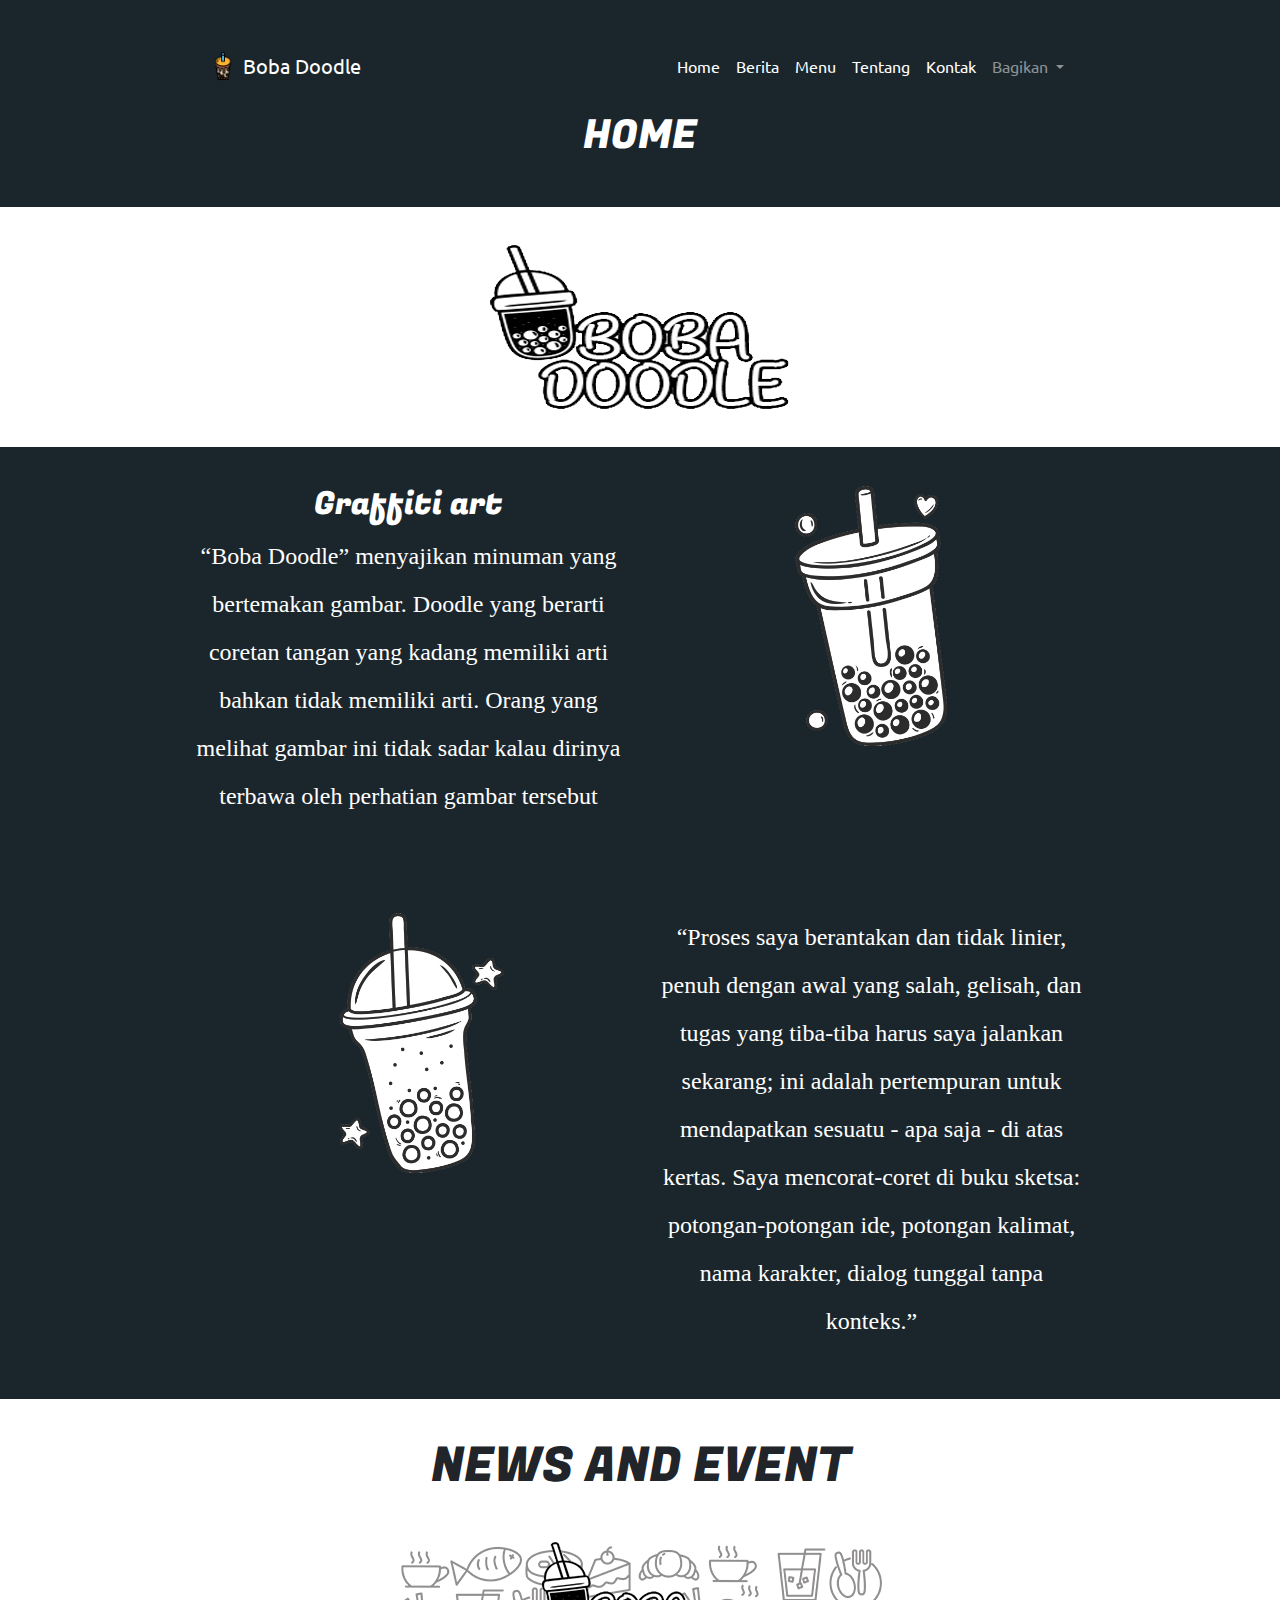
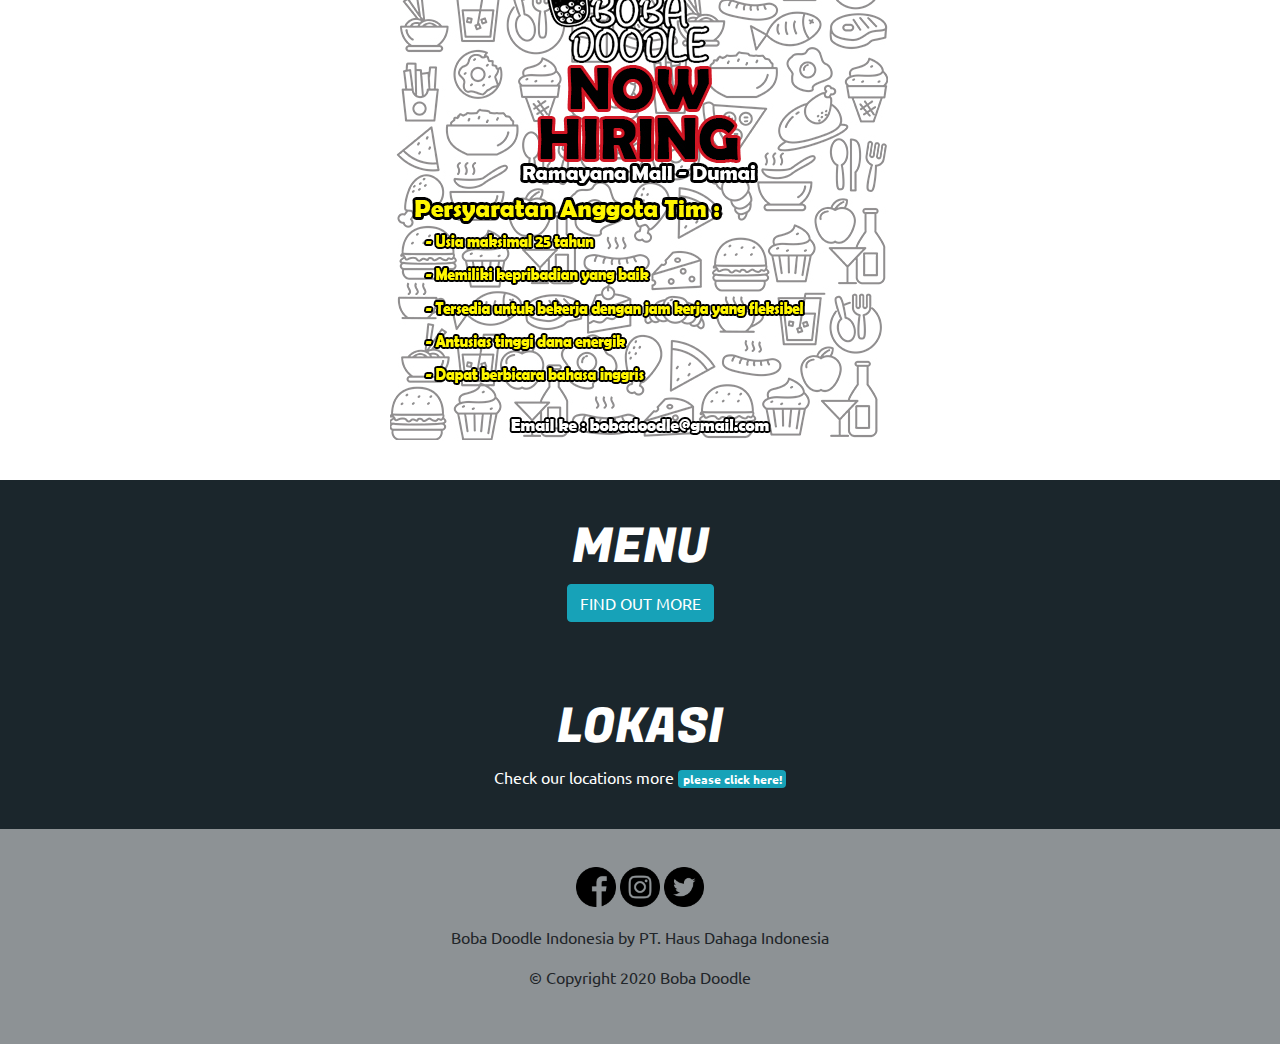
<file: index.html>
<!DOCTYPE html>
<html>
<head>
	<title>Boba Doodle Indonesia</title>
	<!-- Required meta tags -->
    <meta charset="utf-8">
	
	 <!-- CSS Stylesheets -->
  	<link rel="stylesheet" href="https://maxcdn.bootstrapcdn.com/bootstrap/4.0.0/css/bootstrap.min.css" integrity="sha384-Gn5384xqQ1aoWXA+058RXPxPg6fy4IWvTNh0E263XmFcJlSAwiGgFAW/dAiS6JXm" crossorigin="anonymous">

 	 <link rel="stylesheet" href="styles.css">

	<!--JS Bootstrap-->
	<script src="https://code.jquery.com/jquery-3.5.1.slim.min.js" integrity="sha384-DfXdz2htPH0lsSSs5nCTpuj/zy4C+OGpamoFVy38MVBnE+IbbVYUew+OrCXaRkfj" crossorigin="anonymous"></script>
	<script src="https://cdn.jsdelivr.net/npm/popper.js@1.16.0/dist/umd/popper.min.js" integrity="sha384-Q6E9RHvbIyZFJoft+2mJbHaEWldlvI9IOYy5n3zV9zzTtmI3UksdQRVvoxMfooAo" crossorigin="anonymous"></script>
	<script src="https://stackpath.bootstrapcdn.com/bootstrap/4.5.0/js/bootstrap.min.js" integrity="sha384-OgVRvuATP1z7JjHLkuOU7Xw704+h835Lr+6QL9UvYjZE3Ipu6Tp75j7Bh/kR0JKI" crossorigin="anonymous"></script>

	<!--Favicon-->
	<link rel="icon" type="text/css" href="images/Favicon/favicon.ico">

	<!--Font-->
	<link href="https://fonts.googleapis.com/css2?family=Arvo&family=Coming+Soon&family=Fugaz+One&family=Permanent+Marker&family=Ubuntu&display=swap" rel="stylesheet">

</head>

<body>

	<section id="menu-bar">
	<div class="container-fluid">
	<!--Navbar-->
	<nav class="navbar navbar-expand-lg navbar-dark">
		<a class="navbar-brand" href="index.html"> 
			<img src="images/drink.png" width="30"height="30" class="d-inline-block align-top" alt="" loading="lazy">
			Boba Doodle
		</a>
		<button class="navbar-toggler" type="button" data-toggle="collapse" data-target="#navbarSupportedContent" aria-controls="navbarSupportedContent" aria-expanded="false" aria-label="Toggle navigation">
    		<span class="navbar-toggler-icon"></span>
  		</button>

  		<div class="collapse navbar-collapse" id="navbarSupportedContent">
  			<ul class="navbar-nav ml-auto">
  				<li class="nav-item active">
  					<a class="nav-link" href="index.html">Home</a>
  				</li>
				
				<li class="nav-item active">
  					<a class="nav-link" href="Berita.html">Berita</a>
  				</li>

  				<li class="nav-item active">
  					<a class="nav-link" href="Menu.html">Menu</a>
  				</li>

  				<li class="nav-item active">
  					<a class="nav-link" href="Tentang.html">Tentang</a>
  				</li>

  				<li class="nav-item active">
  					<a class="nav-link" href="Kontak.html">Kontak</a>
  				</li>

  				<li class="nav-item dropdown">
        		<a class="nav-link dropdown-toggle" href="#" id="navbarDropdown" role="button" data-toggle="dropdown" aria-haspopup="true" aria-expanded="false">
          		Bagikan
        		</a>

        		<div class="dropdown-menu" aria-labelledby="navbarDropdown">
        			<!--Facebook-->
          			<a class="dropdown-item" a href="https://www.facebook.com/sharer/sharer.php?u=" target="_blank">
          				<img src="https://simplesharebuttons.com/images/somacro/facebook.png" width="30" height="30" class="d-inline-block align-top" alt="" loading="lazy" alt="Facebook" />
          			Facebook
          			</a>
					
					<!-- Twitter -->
          			<a class="dropdown-item" href="https://twitter.com/intent/tweet" target="_blank">
          				<img src=https://4.bp.blogspot.com/--ISQEurz3aE/UwNI4hDaQMI/AAAAAAAAGS4/ZAgmPiM9Xpk/s1600/twitter.png" width="30" height="30" class="d-inline-block align-top" alt="Twitter" loading="lazy" alt="Facebook" />
          			Twitter
          			</a>

        		</div>
      			</li>
  			</ul>
  		</div>
	</nav>
	<h1 class="h1-heading">HOME</h1>
	</div>
	</section>

<section>
	<div class="container-fluid">
		<div class="row">
			<div class="col">
			<img src="images/Logo1.png">
			</div>
		</div>
	</div>
</section>

<section class="warna-konten">
	<div class="container-fluid">
		<div class="row">
			<div class="col">
				<h5>Graffiti art</h5>
				<p class="konten">“Boba Doodle” menyajikan minuman yang bertemakan gambar. Doodle yang berarti coretan tangan yang kadang memiliki arti bahkan tidak memiliki arti. Orang yang melihat gambar ini tidak sadar kalau dirinya terbawa oleh perhatian gambar tersebut</p>
			</div>
			<div class="col">
				<img class="top-image" src="images/Gambar2.png">
			</div>
		</div>
	</div>
</section>

<section class="warna-konten">
	<div class="container-fluid">
		<div class="row">
			<div class="col">
				<img class="top-image" src="images/Gambar1.png">
			</div>
			<div class="col">
				<p class="konten">“Proses saya berantakan dan tidak linier, penuh dengan awal yang salah, gelisah, dan tugas yang tiba-tiba harus saya jalankan sekarang; ini adalah pertempuran untuk mendapatkan sesuatu - apa saja - di atas kertas. Saya mencorat-coret di buku sketsa: potongan-potongan ide, potongan kalimat, nama karakter, dialog tunggal tanpa konteks.” </p>
			</div>
		</div>
	</div>
</section>

<section id="news-event">
	<div class="container-fluid">
	<h2>NEWS AND EVENT</h2>
	</div>
	<div id="carouselExampleControls" class="carousel slide" data-ride="carousel" data-interval= "3000";>

  	<div class="carousel-inner">
    <div class="carousel-item active">
      <img class="poster" src="images/Poster.jpg" class="d-block w-100" alt="...">
    </div>
    <div class="carousel-item">
      <img class="poster" src="images/Poster2.jpg" class="d-block w-100" alt="...">
    </div>
    <div class="carousel-item">
      <img  class="poster" src="images/Poster 2.jpg" class="d-block w-100" alt="...">
    </div>
  </div>
  <a class="carousel-control-prev" href="#carouselExampleControls" role="button" data-slide="prev">
    <span class="carousel-control-prev-icon" aria-hidden="true" ></span>
    <span class="sr-only">Previous</span>
  </a>
  <a class="carousel-control-next" href="#carouselExampleControls" role="button" data-slide="next">
    <span class="carousel-control-next-icon" aria-hidden="true" ></span>
    <span class="sr-only">Next</span>
  </a>
</div>
</section>

<section class="warna-konten">
	<div class="container-fluid">
		<h2>MENU</h2>
		<a href="Menu.html" class="btn btn-info">FIND OUT MORE</a>
	</div>
</section>

<section class="warna-konten">
	<div class="container-fluid">
		<h2>LOKASI</h2>
		<a>Check our locations more <a href="Lokasi.html" class="badge badge-info">please click here!</a></a>
	</div>
</section>

	<section>
	<footer class="footer">
	<div class="container-fluid">
		<div class="footer-icon">
			<a href="https://www.facebook.com/fmoutan">
				<img class="bottom-icon" src="images/facebook.png">
			</a>
			<a href="https://www.instagram.com/_mhdayaat/">
				<img class="bottom-icon" src="images/instagram.png">
			</a>
			<a href="https://twitter.com/_mhdayaat">
				<img class="bottom-icon" src="images/twitter.png">
			</a>
		</div>
		<div>
			<p>Boba Doodle Indonesia by PT. Haus Dahaga Indonesia</p>
			<p>© Copyright 2020 Boba Doodle</p>
		</div>
	</div>
	</footer>
	</section>
</body>
</html>
</file>
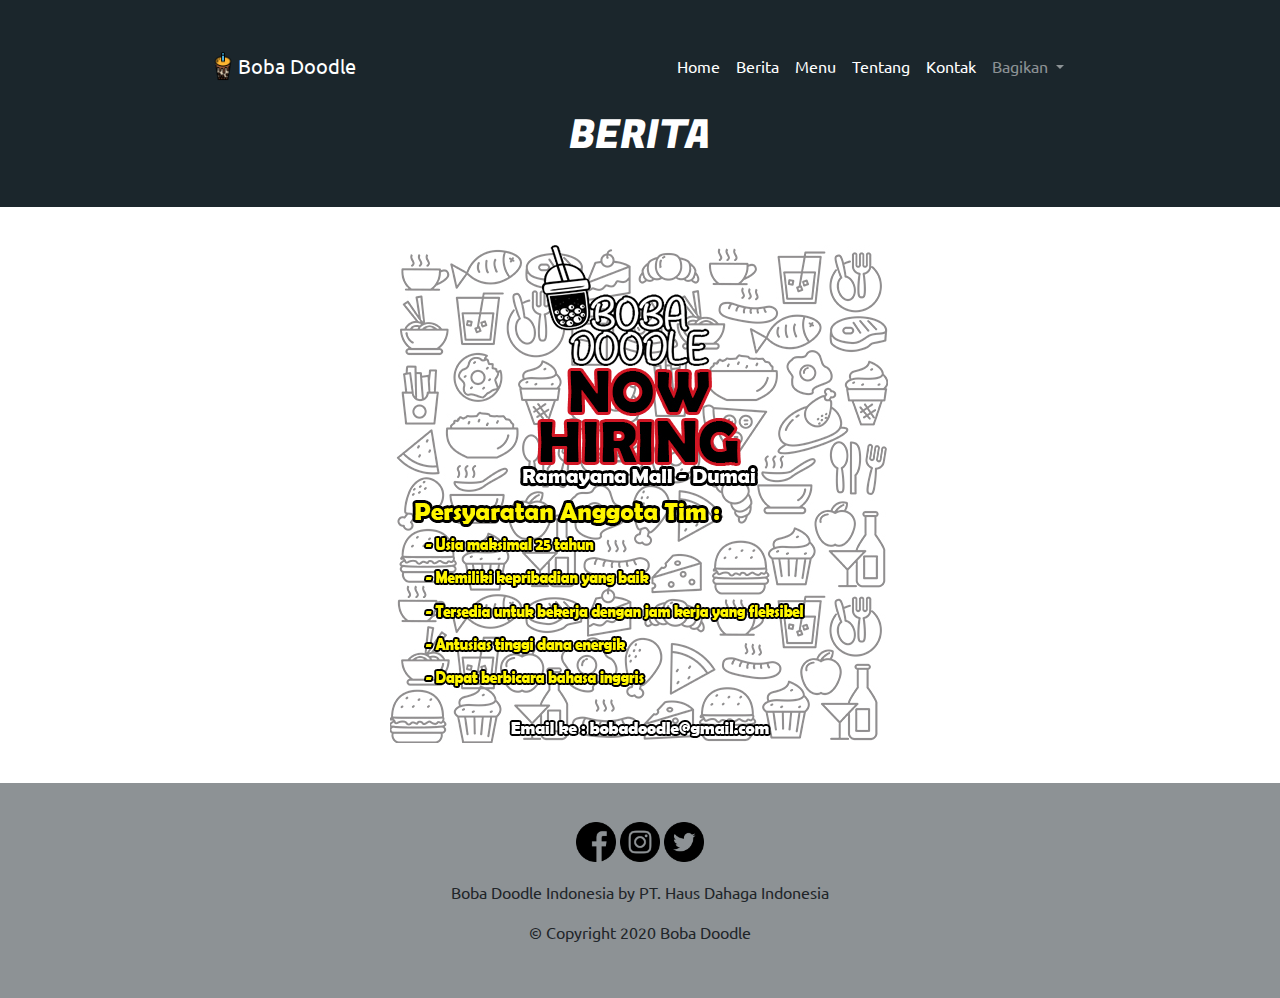
<file: Berita.html>
<!DOCTYPE html>
<html>
<head>
	<title>BERITA | Boba Doodle Indonesia</title>
	<!-- Required meta tags -->
    <meta charset="utf-8">
	
	 <!-- CSS Stylesheets -->
  	<link rel="stylesheet" href="https://maxcdn.bootstrapcdn.com/bootstrap/4.0.0/css/bootstrap.min.css" integrity="sha384-Gn5384xqQ1aoWXA+058RXPxPg6fy4IWvTNh0E263XmFcJlSAwiGgFAW/dAiS6JXm" crossorigin="anonymous">

 	 <link rel="stylesheet" href="styles.css">

	<!--JS Bootstrap-->
	<script src="https://code.jquery.com/jquery-3.5.1.slim.min.js" integrity="sha384-DfXdz2htPH0lsSSs5nCTpuj/zy4C+OGpamoFVy38MVBnE+IbbVYUew+OrCXaRkfj" crossorigin="anonymous"></script>
	<script src="https://cdn.jsdelivr.net/npm/popper.js@1.16.0/dist/umd/popper.min.js" integrity="sha384-Q6E9RHvbIyZFJoft+2mJbHaEWldlvI9IOYy5n3zV9zzTtmI3UksdQRVvoxMfooAo" crossorigin="anonymous"></script>
	<script src="https://stackpath.bootstrapcdn.com/bootstrap/4.5.0/js/bootstrap.min.js" integrity="sha384-OgVRvuATP1z7JjHLkuOU7Xw704+h835Lr+6QL9UvYjZE3Ipu6Tp75j7Bh/kR0JKI" crossorigin="anonymous"></script>

	<!--Favicon-->
	<link rel="icon" type="text/css" href="images/Favicon/favicon.ico">

	<!--Font-->
	<link href="https://fonts.googleapis.com/css2?family=Arvo&family=Coming+Soon&family=Fugaz+One&family=Permanent+Marker&family=Ubuntu&display=swap" rel="stylesheet">

</head>

<body>
	<section id="menu-bar">
	<div class="container-fluid">
	<!--Navbar-->
	<nav class="navbar navbar-expand-lg navbar-dark">
		<a class="navbar-brand" href="index.html"> 
			<img src="images/drink.png" width="30"height="30" class="d-inline-block align-top" alt="" loading="lazy">Boba Doodle
		</a>
		<button class="navbar-toggler" type="button" data-toggle="collapse" data-target="#navbarSupportedContent" aria-controls="navbarSupportedContent" aria-expanded="false" aria-label="Toggle navigation">
    		<span class="navbar-toggler-icon"></span>
  		</button>

  		<div class="collapse navbar-collapse" id="navbarSupportedContent">
  			<ul class="navbar-nav ml-auto">
  				<li class="nav-item active">
  					<a class="nav-link" href="index.html">Home</a>
  				</li>
				
				<li class="nav-item active">
  					<a class="nav-link" href="Berita.html">Berita</a>
  				</li>

  				<li class="nav-item active">
  					<a class="nav-link" href="Menu.html">Menu</a>
  				</li>

  				<li class="nav-item active">
  					<a class="nav-link" href="Tentang.html">Tentang</a>
  				</li>

  				<li class="nav-item active">
  					<a class="nav-link" href="Kontak.html">Kontak</a>
  				</li>

  				<li class="nav-item dropdown">
        		<a class="nav-link dropdown-toggle" href="#" id="navbarDropdown" role="button" data-toggle="dropdown" aria-haspopup="true" aria-expanded="false">
          		Bagikan
        		</a>

        		<div class="dropdown-menu" aria-labelledby="navbarDropdown">
        			<!--Facebook-->
          			<a class="dropdown-item" a href="https://www.facebook.com/sharer/sharer.php?u=" target="_blank">
          				<img src="https://simplesharebuttons.com/images/somacro/facebook.png" width="30" height="30" class="d-inline-block align-top" alt="" loading="lazy" alt="Facebook" />
          			Facebook
          			</a>
					
					<!-- Twitter -->
          			<a class="dropdown-item" href="https://twitter.com/intent/tweet" target="_blank">
          				<img src=https://4.bp.blogspot.com/--ISQEurz3aE/UwNI4hDaQMI/AAAAAAAAGS4/ZAgmPiM9Xpk/s1600/twitter.png" width="30" height="30" class="d-inline-block align-top" alt="Twitter" loading="lazy" alt="Facebook" />
          			Twitter
          			</a>

        		</div>
      			</li>
  			</ul>
  		</div>
	</nav>
	<h1 class="h1-heading">BERITA</h1>
	</div>
	</section>

	<section>
		<div class="container-fluid">
			<div class="row">
				<div class="col">
					<img src="images/Poster.jpg">
				</div>
			</div>
		</div>
	</section>
	
	<section>
	<footer class="footer">
	<div class="container-fluid">
		<div class="footer-icon">
			<a href="https://www.facebook.com/fmoutan">
				<img class="bottom-icon" src="images/facebook.png">
			</a>
			<a href="https://www.instagram.com/_mhdayaat/">
				<img class="bottom-icon" src="images/instagram.png">
			</a>
			<a href="https://twitter.com/_mhdayaat">
				<img class="bottom-icon" src="images/twitter.png">
			</a>
		</div>
		<div>
			<p>Boba Doodle Indonesia by PT. Haus Dahaga Indonesia</p>
			<p>© Copyright 2020 Boba Doodle</p>
		</div>
	</div>
	</footer>
	</section>

</body>
</html>
</file>
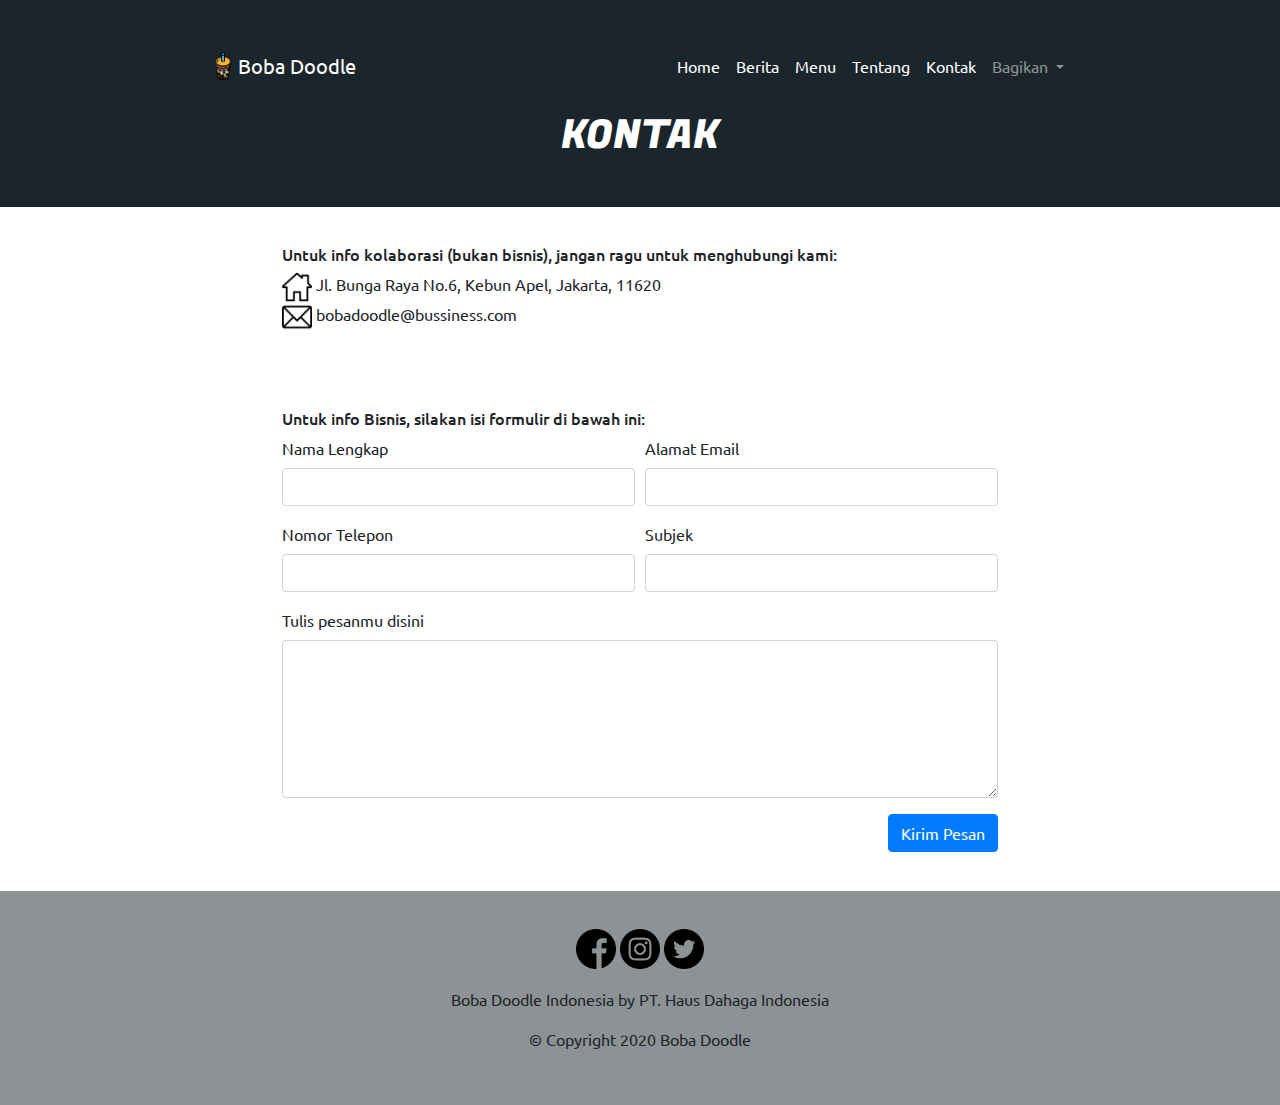
<file: Kontak.html>
<!DOCTYPE html>
<html>
<head>
	<title>KONTAK | Boba Doodle Indonesia</title>
	<!-- Required meta tags -->
    <meta charset="utf-8">
	
	 <!-- CSS Stylesheets -->
  	<link rel="stylesheet" href="https://maxcdn.bootstrapcdn.com/bootstrap/4.0.0/css/bootstrap.min.css" integrity="sha384-Gn5384xqQ1aoWXA+058RXPxPg6fy4IWvTNh0E263XmFcJlSAwiGgFAW/dAiS6JXm" crossorigin="anonymous">

 	 <link rel="stylesheet" href="styles.css">

	<!--JS Bootstrap-->
	<script src="https://code.jquery.com/jquery-3.5.1.slim.min.js" integrity="sha384-DfXdz2htPH0lsSSs5nCTpuj/zy4C+OGpamoFVy38MVBnE+IbbVYUew+OrCXaRkfj" crossorigin="anonymous"></script>
	<script src="https://cdn.jsdelivr.net/npm/popper.js@1.16.0/dist/umd/popper.min.js" integrity="sha384-Q6E9RHvbIyZFJoft+2mJbHaEWldlvI9IOYy5n3zV9zzTtmI3UksdQRVvoxMfooAo" crossorigin="anonymous"></script>
	<script src="https://stackpath.bootstrapcdn.com/bootstrap/4.5.0/js/bootstrap.min.js" integrity="sha384-OgVRvuATP1z7JjHLkuOU7Xw704+h835Lr+6QL9UvYjZE3Ipu6Tp75j7Bh/kR0JKI" crossorigin="anonymous"></script>

	<!--Favicon-->
	<link rel="icon" type="text/css" href="images/Favicon/favicon.ico"> 

	<!--Font-->
	<link href="https://fonts.googleapis.com/css2?family=Arvo&family=Coming+Soon&family=Fugaz+One&family=Permanent+Marker&family=Ubuntu&display=swap" rel="stylesheet">
	
</head>
<body>

	<section id="menu-bar">
	<div class="container-fluid">
	<!--Navbar-->
	<nav class="navbar navbar-expand-lg navbar-dark">
		<a class="navbar-brand" href="index.html"> 
			<img src="images/drink.png" width="30"height="30" class="d-inline-block align-top" alt="" loading="lazy">Boba Doodle
		</a>
		<button class="navbar-toggler" type="button" data-toggle="collapse" data-target="#navbarSupportedContent" aria-controls="navbarSupportedContent" aria-expanded="false" aria-label="Toggle navigation">
    		<span class="navbar-toggler-icon"></span>
  		</button>

  		<div class="collapse navbar-collapse" id="navbarSupportedContent">
  			<ul class="navbar-nav ml-auto">
  				<li class="nav-item active">
  					<a class="nav-link" href="index.html">Home</a>
  				</li>

  				<li class="nav-item active">
  					<a class="nav-link" href="Berita.html">Berita</a>
  				</li>

  				<li class="nav-item active">
  					<a class="nav-link" href="Menu.html">Menu</a>
  				</li>

  				<li class="nav-item active">
  					<a class="nav-link" href="Tentang.html">Tentang</a>
  				</li>

  				<li class="nav-item active">
  					<a class="nav-link" href="Kontak.html">Kontak</a>
  				</li>

  				<li class="nav-item dropdown">
        		<a class="nav-link dropdown-toggle" href="#" id="navbarDropdown" role="button" data-toggle="dropdown" aria-haspopup="true" aria-expanded="false">
          		Bagikan
        		</a>

        		<div class="dropdown-menu" aria-labelledby="navbarDropdown">
        			<!--Facebook-->
          			<a class="dropdown-item" a href="https://www.facebook.com/sharer/sharer.php?u=" target="_blank">
          				<img src="https://simplesharebuttons.com/images/somacro/facebook.png" width="30" height="30" class="d-inline-block align-top" alt="" loading="lazy" alt="Facebook" />
          			Facebook
          			</a>
					
					<!-- Twitter -->
          			<a class="dropdown-item" href="https://twitter.com/intent/tweet" target="_blank">
          				<img src=https://4.bp.blogspot.com/--ISQEurz3aE/UwNI4hDaQMI/AAAAAAAAGS4/ZAgmPiM9Xpk/s1600/twitter.png" width="30" height="30" class="d-inline-block align-top" alt="Twitter" loading="lazy" alt="Facebook" />
          			Twitter
          			</a>

        		</div>
      			</li>
  			</ul>
  		</div>
	</nav>
	<h1 class="h1-heading">KONTAK</h1>
	</div>
	</section>

	<section>
		<div class="container-fluid">
			<div class="konten-kontak">
			<div class="row">
				<div class="col">
					<h6>Untuk info kolaborasi (bukan bisnis), jangan ragu untuk menghubungi kami:</h6>
				</div>
			</div>
			
			<div class="row">
				<div class="col">
					<img class="icon-kontak" src="images/home.png">
					<span>Jl. Bunga Raya No.6, Kebun Apel, Jakarta, 11620</span>
				</div>
			</div>

			<div class="row">
				<div class="col">
					<img class="icon-kontak" src="images/interface.png">
					<span>bobadoodle@bussiness.com</span>
				</div>
			</div>
			</div>
		</div>
	</section>

	<section>
		<div class="container-fluid">
			<div class="konten-kontak">
				<div class="row">
					<div class="col">
						<h6>Untuk info Bisnis, silakan isi formulir di bawah ini:</h6>
					</div>
				</div>
			</div>
			<div class="konten-kontak">
				<form>
					<div class="form-row">
						<div class="form-group col-md-6">
							<label for="inputNamaLengkap">
								Nama Lengkap
							</label>
							<input type="nama" name="" class="form-control" id="inputNamaLengkap">
						</div>
						<div class="form-group col-md-6">
							<label for="inputAlamatEmail">
								Alamat Email
							</label>
							<input type="email" name="" class="form-control" id="inputAlamatEmail">
						</div>
					</div>

					<div class="form-row">
						<div class="form-group col-md-6">
							<label for="inputNomorTelepon">
								Nomor Telepon
							</label>
							<input type="nomor-telepon" name="" class="form-control" id="inputNomorTelepon">
						</div>
						<div class="form-group col-md-6">
							<label for="inputSubjek">
								Subjek
							</label>
							<input type="subjek" name="" class="form-control" id="inputSubjek">
						</div>
					</div>

					<div class="form-group">
						<label for="pesanTextArea">Tulis pesanmu disini
						</label>
						<textarea class="form-control" id="pesanTextArea" rows="6"></textarea>
					</div>

					<div class="tombol-kirim">
					<button type="submit" class="btn btn-primary">Kirim Pesan</button>
					</div>

				</form>
			</div>
		</div>
	</section>

	<section>
		<footer class="footer">
	<div class="container-fluid">
		<div class="footer-icon">
			<a href="https://www.facebook.com/fmoutan">
				<img class="bottom-icon" src="images/facebook.png">
			</a>
			<a href="https://www.instagram.com/_mhdayaat/">
				<img class="bottom-icon" src="images/instagram.png">
			</a>
			<a href="https://twitter.com/_mhdayaat">
				<img class="bottom-icon" src="images/twitter.png">
			</a>
		</div>
		<div>
			<p>Boba Doodle Indonesia by PT. Haus Dahaga Indonesia</p>
			<p>© Copyright 2020 Boba Doodle</p>
		</div>
	</div>
		</footer>
	</section>

</body>
</html>
</file>
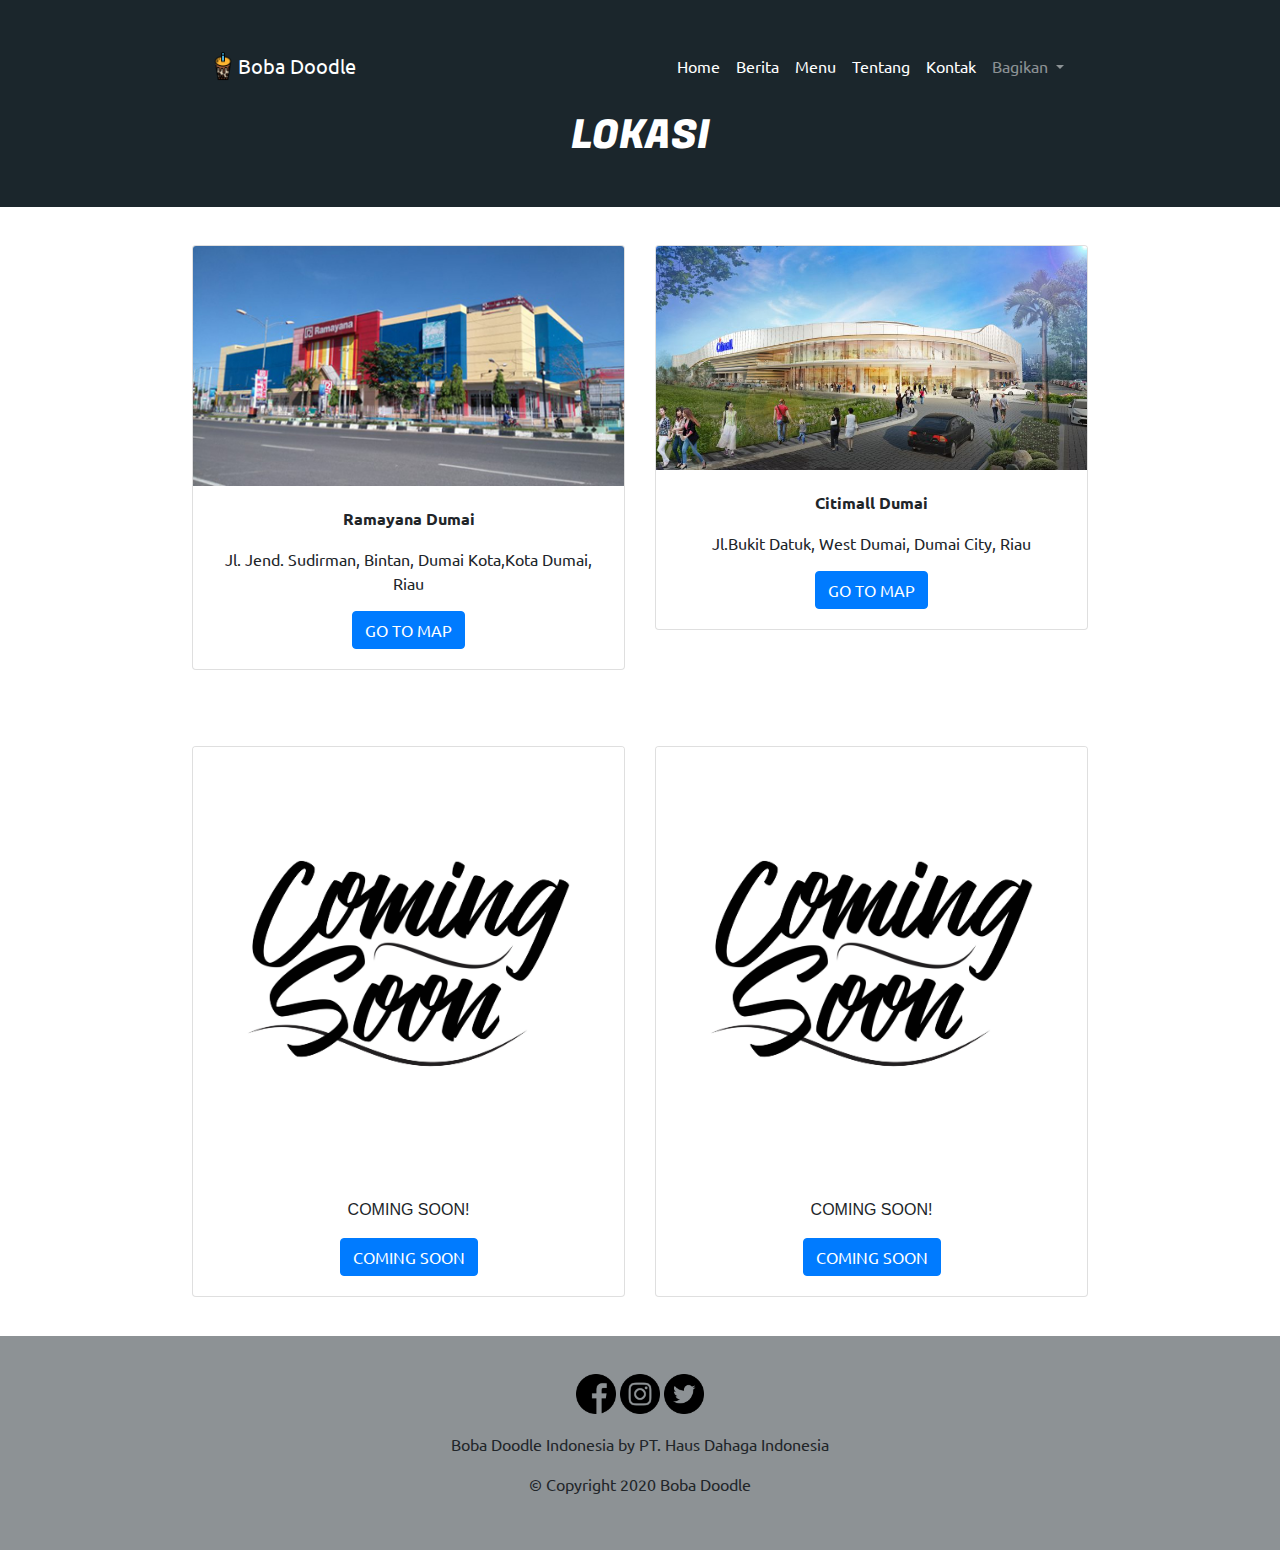
<file: Lokasi.html>
<!DOCTYPE html>
<html>
<head>
	<title>LOKASI | Boba Doodle Indonesia</title>
	<!-- Required meta tags -->
    <meta charset="utf-8">
	
	 <!-- CSS Stylesheets -->
  	<link rel="stylesheet" href="https://maxcdn.bootstrapcdn.com/bootstrap/4.0.0/css/bootstrap.min.css" integrity="sha384-Gn5384xqQ1aoWXA+058RXPxPg6fy4IWvTNh0E263XmFcJlSAwiGgFAW/dAiS6JXm" crossorigin="anonymous">

 	 <link rel="stylesheet" href="styles.css">

	<!--JS Bootstrap-->
	<script src="https://code.jquery.com/jquery-3.5.1.slim.min.js" integrity="sha384-DfXdz2htPH0lsSSs5nCTpuj/zy4C+OGpamoFVy38MVBnE+IbbVYUew+OrCXaRkfj" crossorigin="anonymous"></script>
	<script src="https://cdn.jsdelivr.net/npm/popper.js@1.16.0/dist/umd/popper.min.js" integrity="sha384-Q6E9RHvbIyZFJoft+2mJbHaEWldlvI9IOYy5n3zV9zzTtmI3UksdQRVvoxMfooAo" crossorigin="anonymous"></script>
	<script src="https://stackpath.bootstrapcdn.com/bootstrap/4.5.0/js/bootstrap.min.js" integrity="sha384-OgVRvuATP1z7JjHLkuOU7Xw704+h835Lr+6QL9UvYjZE3Ipu6Tp75j7Bh/kR0JKI" crossorigin="anonymous"></script>

	<!--Favicon-->
	<link rel="icon" type="text/css" href="images/Favicon/favicon.ico">

	<!--Font-->
	<link href="https://fonts.googleapis.com/css2?family=Arvo&family=Coming+Soon&family=Fugaz+One&family=Gochi+Hand&family=Permanent+Marker&family=Ubuntu&display=swap" rel="stylesheet">
	
</head>
<body>

	<section id="menu-bar">
	<div class="container-fluid">
	<!--Navbar-->
	<nav class="navbar navbar-expand-lg navbar-dark">
		<a class="navbar-brand" href="index.html"> 
			<img src="images/drink.png" width="30"height="30" class="d-inline-block align-top" alt="" loading="lazy">Boba Doodle
		</a>
		<button class="navbar-toggler" type="button" data-toggle="collapse" data-target="#navbarSupportedContent" aria-controls="navbarSupportedContent" aria-expanded="false" aria-label="Toggle navigation">
    		<span class="navbar-toggler-icon"></span>
  		</button>

  		<div class="collapse navbar-collapse" id="navbarSupportedContent">
  			<ul class="navbar-nav ml-auto">
  				<li class="nav-item active">
  					<a class="nav-link" href="index.html">Home</a>
  				</li>

  				<li class="nav-item active">
  					<a class="nav-link" href="Berita.html">Berita</a>
  				</li>

  				<li class="nav-item active">
  					<a class="nav-link" href="Menu.html">Menu</a>
  				</li>

  				<li class="nav-item active">
  					<a class="nav-link" href="Tentang.html">Tentang</a>
  				</li>

  				<li class="nav-item active">
  					<a class="nav-link" href="Kontak.html">Kontak</a>
  				</li>

  				<li class="nav-item dropdown">
        		<a class="nav-link dropdown-toggle" href="#" id="navbarDropdown" role="button" data-toggle="dropdown" aria-haspopup="true" aria-expanded="false">
          		Bagikan
        		</a>

        		<div class="dropdown-menu" aria-labelledby="navbarDropdown">
        			<!--Facebook-->
          			<a class="dropdown-item" a href="https://www.facebook.com/sharer/sharer.php?u=" target="_blank">
          				<img src="https://simplesharebuttons.com/images/somacro/facebook.png" width="30" height="30" class="d-inline-block align-top" alt="" loading="lazy" alt="Facebook" />
          			Facebook
          			</a>
					
					<!-- Twitter -->
          			<a class="dropdown-item" href="https://twitter.com/intent/tweet" target="_blank">
          				<img src=https://4.bp.blogspot.com/--ISQEurz3aE/UwNI4hDaQMI/AAAAAAAAGS4/ZAgmPiM9Xpk/s1600/twitter.png" width="30" height="30" class="d-inline-block align-top" alt="Twitter" loading="lazy" alt="Facebook" />
          			Twitter
          			</a>

        		</div>
      			</li>
  			</ul>
  		</div>
	</nav>
	<h1 class="h1-heading">LOKASI</h1>
	</div>
	</section>
	
	<section>
		<div class="konten-lokasi">
		<div class="container-fluid">
			<div class="row">
				
				<div class="col-lg-6">
					<div class="card">
						<img src="images/ramayana-dumai.jpg" class="card-img-top" alt="">
						<div class="card-body">
							<p class="card-text"> <strong>Ramayana Dumai</strong></p>
							<p class="card-text">Jl. Jend. Sudirman, Bintan, Dumai Kota,Kota Dumai, Riau</p>
							<a href="https://www.google.com/maps/place/Ramayana+Dumai+City/@1.6634279,101.4462877,15z/data=!4m5!3m4!1s0x0:0xc1d70a3ba0ffc945!8m2!3d1.6634279!4d101.4462877" class="btn btn-primary">GO TO MAP</a>
						</div>
					</div>
				</div>

				<div class="col-lg-6">
					<div class="card">
						<img src="images/citimall-dumai.jpg" class="card-img-top" alt="">
						<div class="card-body">
							<p class="card-text"> <strong>Citimall Dumai</strong></p>
							<p class="card-text">Jl.Bukit Datuk, West Dumai, Dumai City, Riau</p>
							<a href="https://www.google.com/maps/place/CITIMALL+DUMAI/@1.6577698,101.4315329,17z/data=!3m1!4b1!4m5!3m4!1s0x31d3a9bd6a256d8d:0x51cc0136c5855787!8m2!3d1.6577644!4d101.4337216" class="btn btn-primary">GO TO MAP</a>
						</div>
					</div>
				</div>
			</div>
		</div>
	</section>

	<section>
		<div class="container-fluid">
			<div class="row">
				<div class="col-lg-6">
					<div class="card">
						<img src="images/coming-soon.png" class="card-img-top" alt="">
						<div class="card-body">
							<p class="card-text">COMING SOON!</p>
							<a href="#" class="btn btn-primary">COMING SOON</a>
						</div>
					</div>
				</div>

				<div class="col-lg-6">
					<div class="card">
						<img src="images/coming-soon.png" class="card-img-top" alt="">
						<div class="card-body">
							<p class="card-text">COMING SOON!</p>
							<a href="#" class="btn btn-primary">COMING SOON</a>
						</div>
					</div>
				</div>
			</div>
		</div>
		</div>
	</section>

	<section>
		<footer class="footer">
	<div class="container-fluid">
		<div class="footer-icon">
			<a href="https://www.facebook.com/fmoutan">
				<img class="bottom-icon" src="images/facebook.png">
			</a>
			<a href="https://www.instagram.com/_mhdayaat/">
				<img class="bottom-icon" src="images/instagram.png">
			</a>
			<a href="https://twitter.com/_mhdayaat">
				<img class="bottom-icon" src="images/twitter.png">
			</a>
		</div>
		<div>
			<p>Boba Doodle Indonesia by PT. Haus Dahaga Indonesia</p>
			<p>© Copyright 2020 Boba Doodle</p>
		</div>
	</div>
		</footer>
	</section>

</body>
</html>
</file>
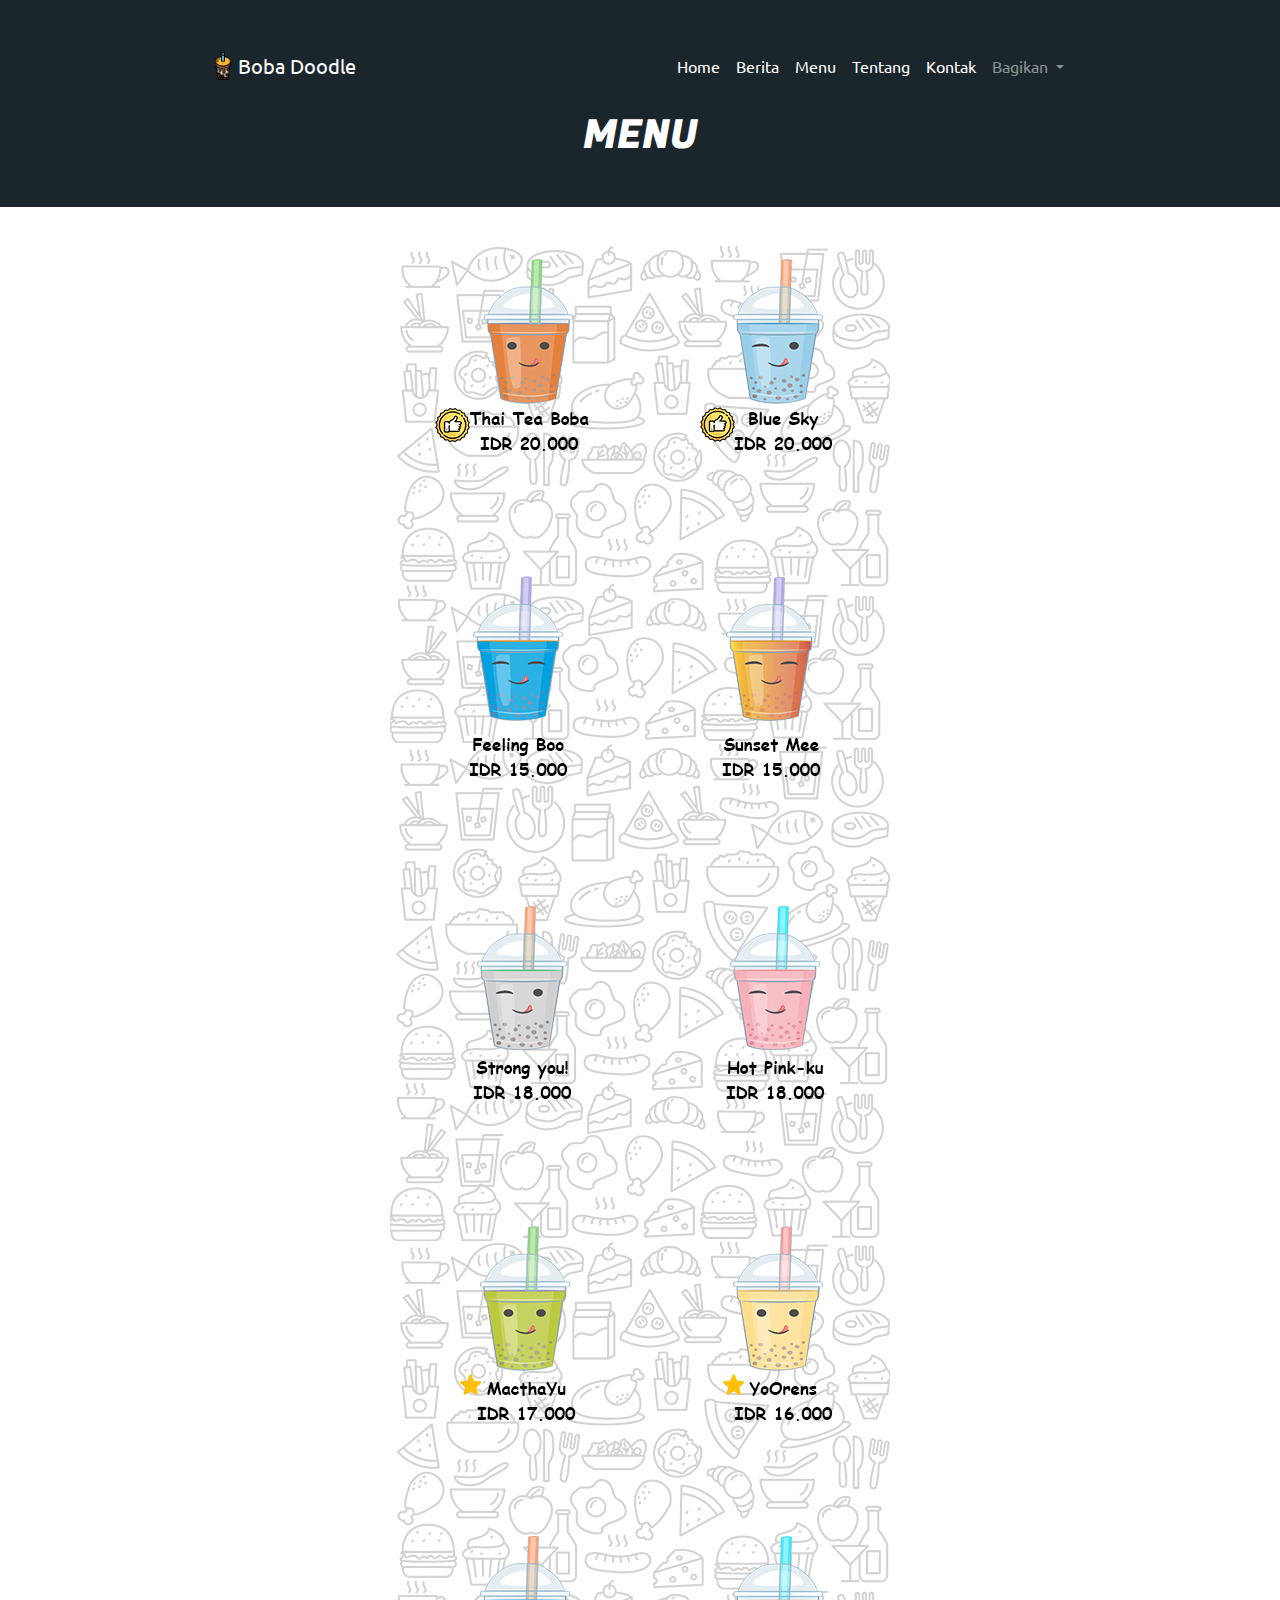
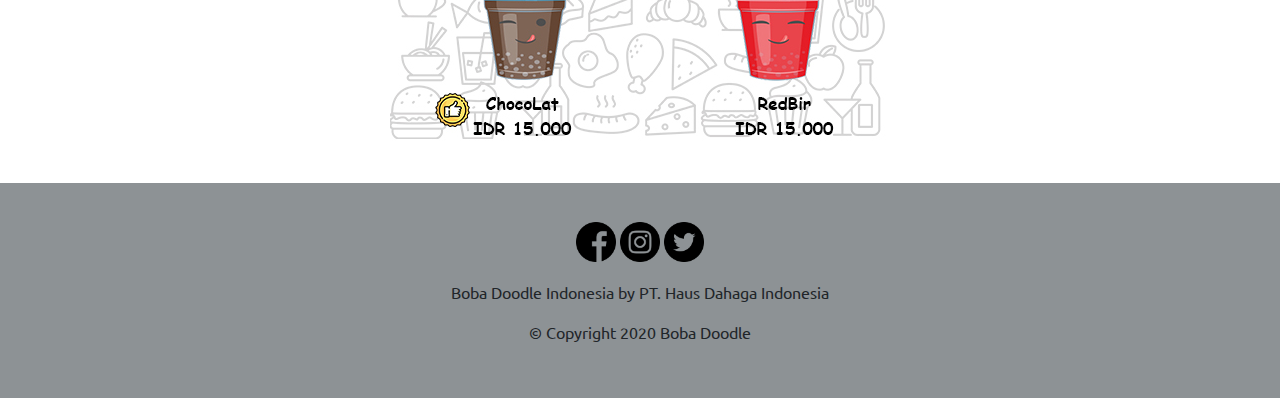
<file: Menu.html>
<!DOCTYPE html>
<html>
<head>
	<title>MENU | Boba Doodle Indonesia</title>
	<!-- Required meta tags -->
    <meta charset="utf-8">
	
	 <!-- CSS Stylesheets -->
  	<link rel="stylesheet" href="https://maxcdn.bootstrapcdn.com/bootstrap/4.0.0/css/bootstrap.min.css" integrity="sha384-Gn5384xqQ1aoWXA+058RXPxPg6fy4IWvTNh0E263XmFcJlSAwiGgFAW/dAiS6JXm" crossorigin="anonymous">

 	 <link rel="stylesheet" href="styles.css">

	<!--JS Bootstrap-->
	<script src="https://code.jquery.com/jquery-3.5.1.slim.min.js" integrity="sha384-DfXdz2htPH0lsSSs5nCTpuj/zy4C+OGpamoFVy38MVBnE+IbbVYUew+OrCXaRkfj" crossorigin="anonymous"></script>
	<script src="https://cdn.jsdelivr.net/npm/popper.js@1.16.0/dist/umd/popper.min.js" integrity="sha384-Q6E9RHvbIyZFJoft+2mJbHaEWldlvI9IOYy5n3zV9zzTtmI3UksdQRVvoxMfooAo" crossorigin="anonymous"></script>
	<script src="https://stackpath.bootstrapcdn.com/bootstrap/4.5.0/js/bootstrap.min.js" integrity="sha384-OgVRvuATP1z7JjHLkuOU7Xw704+h835Lr+6QL9UvYjZE3Ipu6Tp75j7Bh/kR0JKI" crossorigin="anonymous"></script>

	<!--Favicon-->
	<link rel="icon" type="text/css" href="images/Favicon/favicon.ico">

	<!--Font-->
	<link href="https://fonts.googleapis.com/css2?family=Arvo&family=Coming+Soon&family=Fugaz+One&family=Permanent+Marker&family=Ubuntu&display=swap" rel="stylesheet">
	
</head>
<body>

	<section id="menu-bar">
	<div class="container-fluid">
	<!--Navbar-->
	<nav class="navbar navbar-expand-lg navbar-dark">
		<a class="navbar-brand" href="index.html"> 
			<img src="images/drink.png" width="30"height="30" class="d-inline-block align-top" alt="" loading="lazy">Boba Doodle
		</a>
		<button class="navbar-toggler" type="button" data-toggle="collapse" data-target="#navbarSupportedContent" aria-controls="navbarSupportedContent" aria-expanded="false" aria-label="Toggle navigation">
    		<span class="navbar-toggler-icon"></span>
  		</button>

  		<div class="collapse navbar-collapse" id="navbarSupportedContent">
  			<ul class="navbar-nav ml-auto">
  				<li class="nav-item active">
  					<a class="nav-link" href="index.html">Home</a>
  				</li>

				<li class="nav-item active">
  					<a class="nav-link" href="Berita.html">Berita</a>
  				</li>

  				<li class="nav-item active">
  					<a class="nav-link" href="Menu.html">Menu</a>
  				</li>

  				<li class="nav-item active">
  					<a class="nav-link" href="Tentang.html">Tentang</a>
  				</li>

  				<li class="nav-item active">
  					<a class="nav-link" href="Kontak.html">Kontak</a>
  				</li>

  				<li class="nav-item dropdown">
        		<a class="nav-link dropdown-toggle" href="#" id="navbarDropdown" role="button" data-toggle="dropdown" aria-haspopup="true" aria-expanded="false">
          		Bagikan
        		</a>

        		<div class="dropdown-menu" aria-labelledby="navbarDropdown">
        			<!--Facebook-->
          			<a class="dropdown-item" a href="https://www.facebook.com/sharer/sharer.php?u=" target="_blank">
          				<img src="https://simplesharebuttons.com/images/somacro/facebook.png" width="30" height="30" class="d-inline-block align-top" alt="" loading="lazy" alt="Facebook" />
          			Facebook
          			</a>
					
					<!-- Twitter -->
          			<a class="dropdown-item" href="https://twitter.com/intent/tweet" target="_blank">
          				<img src=https://4.bp.blogspot.com/--ISQEurz3aE/UwNI4hDaQMI/AAAAAAAAGS4/ZAgmPiM9Xpk/s1600/twitter.png" width="30" height="30" class="d-inline-block align-top" alt="Twitter" loading="lazy" alt="Facebook" />
          			Twitter
          			</a>

        		</div>
      			</li>
  			</ul>
  		</div>
	</nav>
	<h1 class="h1-heading">MENU</h1>
	</div>
	</section>

	<section>
		<div class="container-fluid">
			<div class="row">
				<div class="col">
					<img src="images/ListMenu.jpg">
				</div>
			</div>
		</div>
	</section>

	<section>
		<footer class="footer">
	<div class="container-fluid">
		<div class="footer-icon">
			<a href="https://www.facebook.com/fmoutan">
				<img class="bottom-icon" src="images/facebook.png">
			</a>
			<a href="https://www.instagram.com/_mhdayaat/">
				<img class="bottom-icon" src="images/instagram.png">
			</a>
			<a href="https://twitter.com/_mhdayaat">
				<img class="bottom-icon" src="images/twitter.png">
			</a>
		</div>
		<div>
			<p>Boba Doodle Indonesia by PT. Haus Dahaga Indonesia</p>
			<p>© Copyright 2020 Boba Doodle</p>
		</div>
	</div>
		</footer>
	</section>


</body>
</html>
</file>
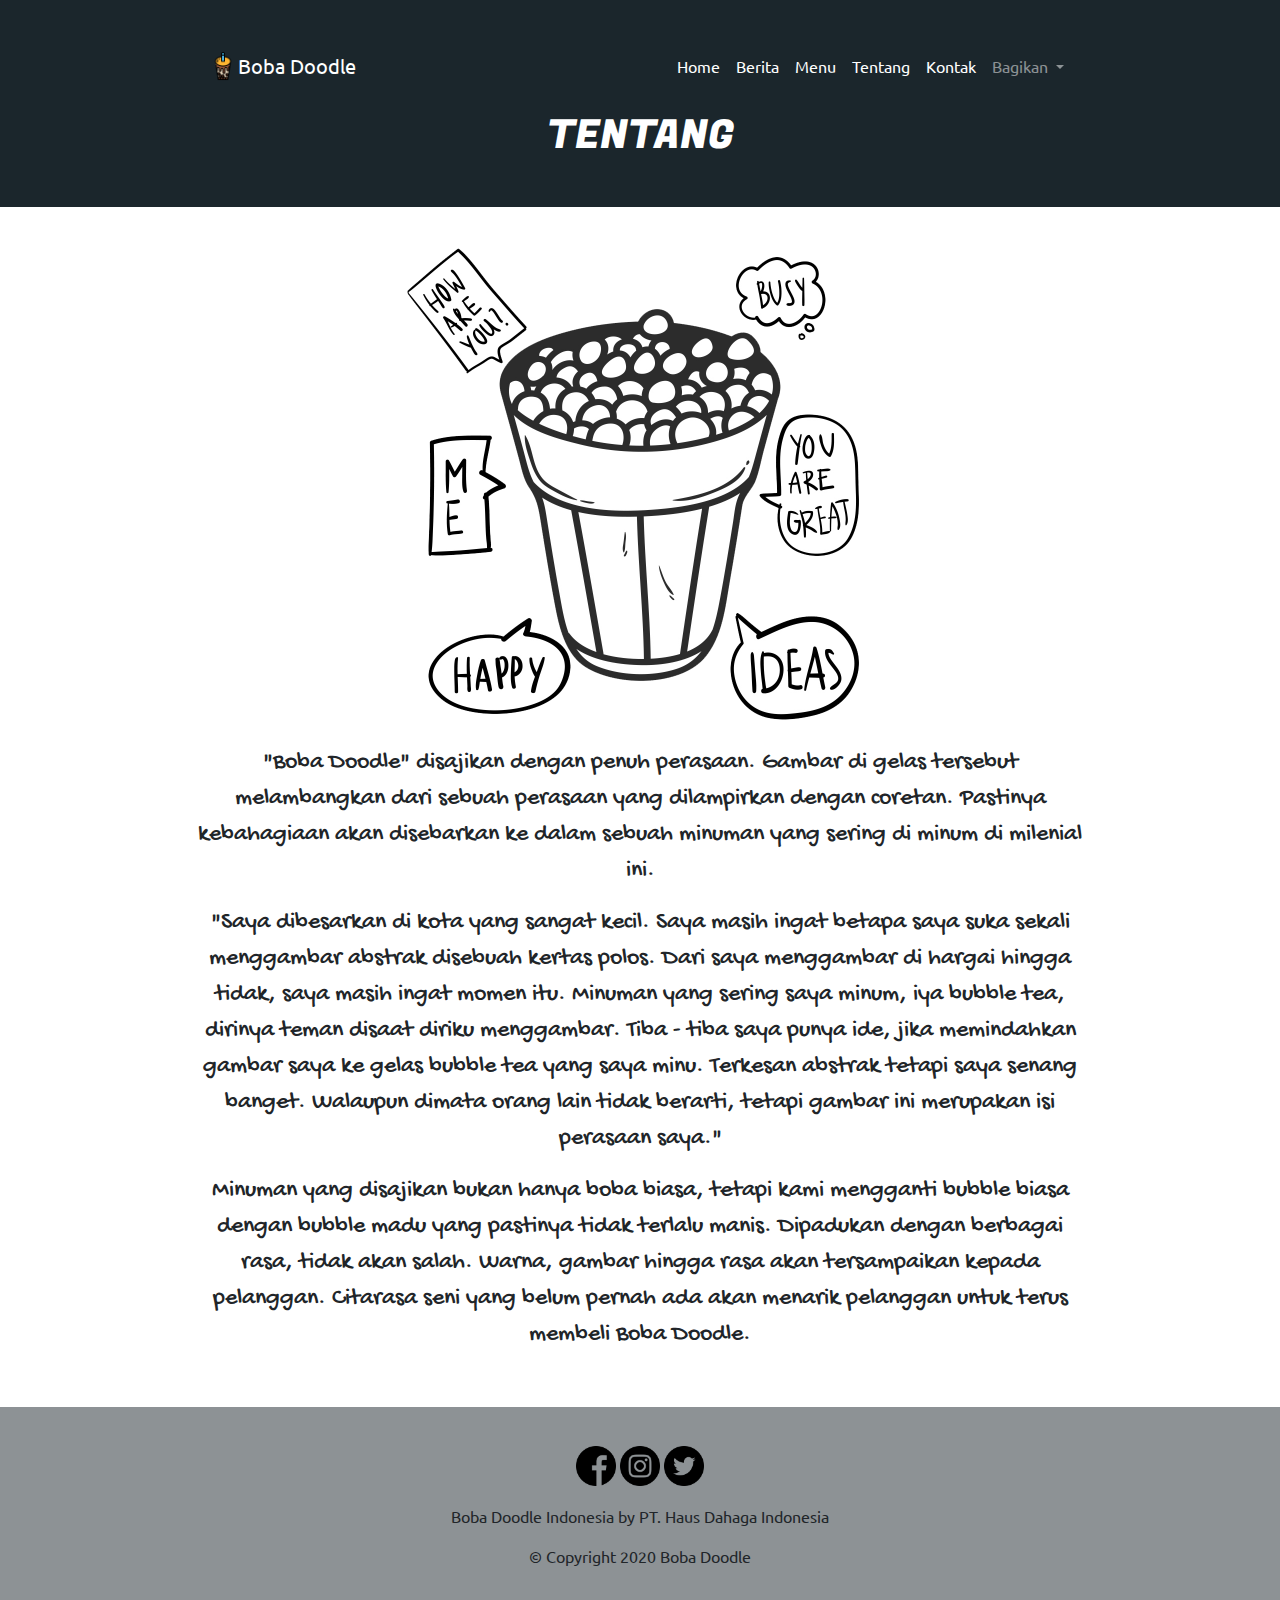
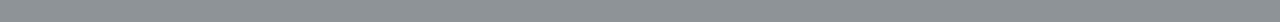
<file: Tentang.html>
<!DOCTYPE html>
<html>
<head>
	<title>TENTANG | Boba Doodle Indonesia</title>
	<!-- Required meta tags -->
    <meta charset="utf-8">
	
	 <!-- CSS Stylesheets -->
  	<link rel="stylesheet" href="https://maxcdn.bootstrapcdn.com/bootstrap/4.0.0/css/bootstrap.min.css" integrity="sha384-Gn5384xqQ1aoWXA+058RXPxPg6fy4IWvTNh0E263XmFcJlSAwiGgFAW/dAiS6JXm" crossorigin="anonymous">

 	 <link rel="stylesheet" href="styles.css">

	<!--JS Bootstrap-->
	<script src="https://code.jquery.com/jquery-3.5.1.slim.min.js" integrity="sha384-DfXdz2htPH0lsSSs5nCTpuj/zy4C+OGpamoFVy38MVBnE+IbbVYUew+OrCXaRkfj" crossorigin="anonymous"></script>
	<script src="https://cdn.jsdelivr.net/npm/popper.js@1.16.0/dist/umd/popper.min.js" integrity="sha384-Q6E9RHvbIyZFJoft+2mJbHaEWldlvI9IOYy5n3zV9zzTtmI3UksdQRVvoxMfooAo" crossorigin="anonymous"></script>
	<script src="https://stackpath.bootstrapcdn.com/bootstrap/4.5.0/js/bootstrap.min.js" integrity="sha384-OgVRvuATP1z7JjHLkuOU7Xw704+h835Lr+6QL9UvYjZE3Ipu6Tp75j7Bh/kR0JKI" crossorigin="anonymous"></script>

	<!--Favicon-->
	<link rel="icon" type="text/css" href="images/Favicon/favicon.ico">

	<!--Font-->
	<link href="https://fonts.googleapis.com/css2?family=Arvo&family=Coming+Soon&family=Fugaz+One&family=Gochi+Hand&family=Permanent+Marker&family=Ubuntu&display=swap" rel="stylesheet">
	
</head>
<body>

	<section id="menu-bar">
	<div class="container-fluid">
	<!--Navbar-->
	<nav class="navbar navbar-expand-lg navbar-dark">
		<a class="navbar-brand" href="index.html"> 
			<img src="images/drink.png" width="30"height="30" class="d-inline-block align-top" alt="" loading="lazy">Boba Doodle
		</a>
		<button class="navbar-toggler" type="button" data-toggle="collapse" data-target="#navbarSupportedContent" aria-controls="navbarSupportedContent" aria-expanded="false" aria-label="Toggle navigation">
    		<span class="navbar-toggler-icon"></span>
  		</button>

  		<div class="collapse navbar-collapse" id="navbarSupportedContent">
  			<ul class="navbar-nav ml-auto">
  				<li class="nav-item active">
  					<a class="nav-link" href="index.html">Home</a>
  				</li>

  				<li class="nav-item active">
  					<a class="nav-link" href="Berita.html">Berita</a>
  				</li>

  				<li class="nav-item active">
  					<a class="nav-link" href="Menu.html">Menu</a>
  				</li>

  				<li class="nav-item active">
  					<a class="nav-link" href="Tentang.html">Tentang</a>
  				</li>

  				<li class="nav-item active">
  					<a class="nav-link" href="Kontak.html">Kontak</a>
  				</li>

  				<li class="nav-item dropdown">
        		<a class="nav-link dropdown-toggle" href="#" id="navbarDropdown" role="button" data-toggle="dropdown" aria-haspopup="true" aria-expanded="false">
          		Bagikan
        		</a>

        		<div class="dropdown-menu" aria-labelledby="navbarDropdown">
        			<!--Facebook-->
          			<a class="dropdown-item" a href="https://www.facebook.com/sharer/sharer.php?u=" target="_blank">
          				<img src="https://simplesharebuttons.com/images/somacro/facebook.png" width="30" height="30" class="d-inline-block align-top" alt="" loading="lazy" alt="Facebook" />
          			Facebook
          			</a>
					
					<!-- Twitter -->
          			<a class="dropdown-item" href="https://twitter.com/intent/tweet" target="_blank">
          				<img src=https://4.bp.blogspot.com/--ISQEurz3aE/UwNI4hDaQMI/AAAAAAAAGS4/ZAgmPiM9Xpk/s1600/twitter.png" width="30" height="30" class="d-inline-block align-top" alt="Twitter" loading="lazy" alt="Facebook" />
          			Twitter
          			</a>

        		</div>
      			</li>
  			</ul>
  		</div>
	</nav>
	<h1 class="h1-heading">TENTANG</h1>
	</div>
	</section>

	<section>
		<div class="container-fluid">
			<div class="row">
				<div class="col">
					<img class="poster-tentang" src="images/Poster 2.png">
				</div>
			</div>
			<div class="row">
				<div class="col">
					<p class="konten-tentang">"Boba Doodle" disajikan dengan penuh perasaan. Gambar di gelas tersebut melambangkan dari sebuah perasaan yang dilampirkan dengan coretan. Pastinya kebahagiaan akan disebarkan ke dalam sebuah minuman yang sering di minum di milenial ini.</p>

					<p class="konten-tentang">"Saya dibesarkan di kota yang sangat kecil. Saya masih ingat betapa saya suka sekali menggambar abstrak disebuah kertas polos. Dari saya menggambar di hargai hingga tidak, saya masih ingat momen itu. Minuman yang sering saya minum, iya bubble tea, dirinya teman disaat diriku menggambar. Tiba - tiba saya punya ide, jika memindahkan gambar saya ke gelas bubble tea yang saya minu. Terkesan abstrak tetapi saya senang banget. Walaupun dimata orang lain tidak berarti, tetapi gambar ini merupakan isi perasaan saya."</p>

					<p class="konten-tentang">Minuman yang disajikan bukan hanya boba biasa, tetapi kami mengganti bubble biasa dengan bubble madu yang pastinya tidak terlalu manis. Dipadukan dengan berbagai rasa, tidak akan salah. Warna, gambar hingga rasa akan tersampaikan kepada pelanggan. Citarasa seni yang belum pernah ada akan menarik pelanggan untuk terus membeli Boba Doodle.</p>
				</div>
			</div>
		</div>
	</section>

	<section>
		<footer class="footer">
	<div class="container-fluid">
		<div class="footer-icon">
			<a href="https://www.facebook.com/fmoutan">
				<img class="bottom-icon" src="images/facebook.png">
			</a>
			<a href="https://www.instagram.com/_mhdayaat/">
				<img class="bottom-icon" src="images/instagram.png">
			</a>
			<a href="https://twitter.com/_mhdayaat">
				<img class="bottom-icon" src="images/twitter.png">
			</a>
		</div>
		<div>
			<p>Boba Doodle Indonesia by PT. Haus Dahaga Indonesia</p>
			<p>© Copyright 2020 Boba Doodle</p>
		</div>
	</div>
		</footer>
	</section>

</body>
</html>
</file>
<file: styles.css>
body {
  text-align: center;
}

h2{
	font-size: 3rem;
	font-family: 'Fugaz One', cursive;
}

h5{
	font-size: 2rem;
	font-family: 'Fugaz One', cursive;
}

a{
	font-family: 'Ubuntu', sans-serif;
}


.h1-heading{
	position: relative;
	padding-top: 2%;
	color:white;
	font-family: 'Fugaz One', cursive;
}

.container-fluid{
	padding: 3% 15%;
}

/*Konten*/
.konten{
	font-size: 1.5rem;
	line-height: 2;
	font-family: 'Coming Soon', cursive;
}

.poster-tentang{
	width: 500px;
	height: 500px;
}

.icon-kontak{
	width: 30px;
	height: 30px;
}

.konten-kontak{
	text-align: left;
	padding:0% 10% 0% 10%;
	font-family: 'Ubuntu', sans-serif;
}

.konten-tentang{
	font-family: 'Gochi Hand', cursive;
	font-size: 24px;
}

.konten-lokasi{
	font-family: 'Ubuntu', sans-serif;
}


/*Navbar*/


/*Section*/
.warna-konten{
	background-color:#1B262C;
	color: white;
}

#menu-bar{
	background-color:#1B262C;
	font-family: 'Ubuntu', sans-serif;
}
 /*Carousel*/
 .carousel-inner{
 	padding-bottom: 3%
 }

.poster{
	height: 500px;
	width: 500px
}


/*Image*/
.top-image{
	width: 60%;
}

/*Footer*/
.bottom-icon{
	width: 40px;
	height: 40px;
}

.footer{
	background-color: rgba(27,38,44,0.5);
	font-family: 'Ubuntu', sans-serif;
}

.footer-font{
	font-family: 'Ubuntu', sans-serif;
}

.footer-icon{
	padding-bottom: 2%;
}

/*Button*/
.tombol-kirim{
	text-align: right;
}

/*Share Button*/
#share-buttons img {
width: 50px;
padding: 5px;
border: 0;
box-shadow: 0;
display: inline;
}
</file>
